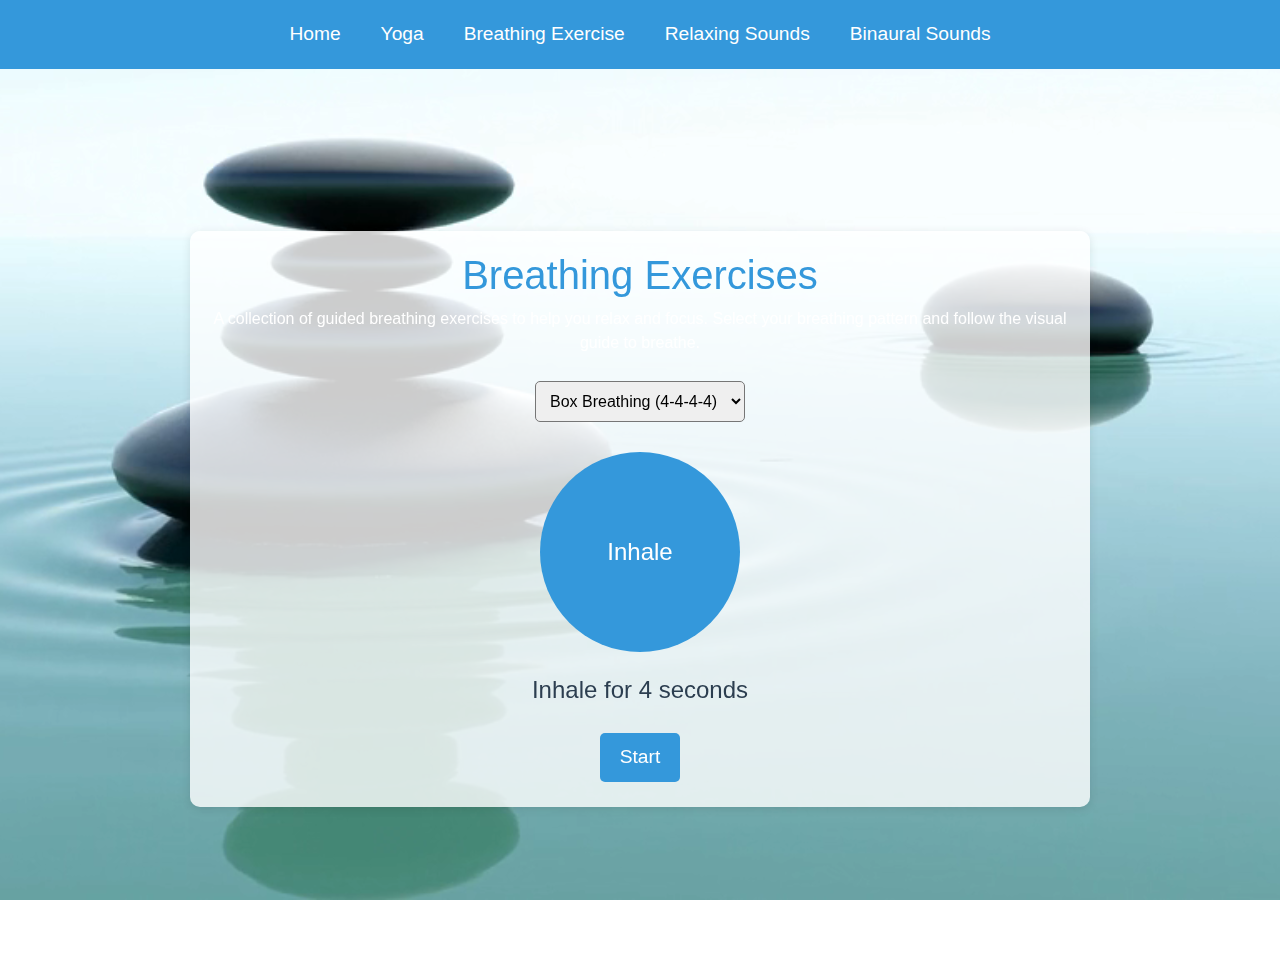
<file: breathing.html>
<!DOCTYPE html>
<html lang="en">

<head>
    <meta charset="UTF-8">
    <meta name="viewport" content="width=device-width, initial-scale=1.0">
    <title>Breathing Exercises</title>
    <link rel="stylesheet" href="https://maxcdn.bootstrapcdn.com/bootstrap/4.5.2/css/bootstrap.min.css">
    <style>
        /* General Styles */
        body, html {
            margin: 0;
            padding: 0;
            font-family: Arial, sans-serif;
            height: 100%;
            overflow: hidden;
        }

        /* Background Video */
        .background-video {
            position: absolute;
            top: 0;
            left: 0;
            width: 100%;
            height: 100%;
            object-fit: cover;
            z-index: -1;
        }

        /* Navbar Styling */
        .navbar {
            display: flex;
            justify-content: center;
            background-color: #3498db;
            padding: 10px 0;
            z-index: 1;
        }

        .navbar a {
            color: white;
            text-decoration: none;
            padding: 10px 20px;
            font-size: 1.2em;
        }

        .navbar a:hover {
            background-color: #2980b9;
            border-radius: 5px;
        }

        /* Main Content */
        .main-content {
            display: flex;
            flex-direction: column;
            justify-content: center;
            align-items: center;
            text-align: center;
            position: relative;
            color: white;
            height: 100vh;
            padding: 20px;
        }

        .container {
            max-width: 900px;
            margin: 50px auto;
            padding: 20px;
            background: rgba(255, 255, 255, 0.8);
            border-radius: 10px;
            box-shadow: 0 2px 10px rgba(0, 0, 0, 0.1);
            text-align: center;
        }

        h1 {
            font-size: 2.5em;
            color: #3498db;
        }

        .circle {
            width: 200px;
            height: 200px;
            border-radius: 50%;
            background-color: #3498db;
            margin: 20px auto;
            display: flex;
            justify-content: center;
            align-items: center;
            color: white;
            font-size: 1.5em;
            transition: transform 2s ease-in-out;
        }

        .controls {
            margin-top: 20px;
        }

        .controls button {
            padding: 10px 20px;
            background-color: #3498db;
            color: white;
            border: none;
            cursor: pointer;
            font-size: 1.2em;
            border-radius: 5px;
            margin: 5px;
        }

        .controls button:hover {
            background-color: #2980b9;
        }

        .timer {
            font-size: 1.5em;
            margin-top: 20px;
            color: #2c3e50;
        }

        select {
            padding: 10px;
            font-size: 1em;
            margin: 10px 0;
            border-radius: 5px;
        }

        /* Responsive Design */
        @media (max-width: 768px) {
            .container {
                width: 80%;
                padding: 20px;
            }

            h1 {
                font-size: 2em;
            }

            .circle {
                width: 180px;
                height: 180px;
            }

            .timer {
                font-size: 1.2em;
            }
        }

        @media (max-width: 576px) {
            .navbar {
                flex-direction: column;
                align-items: center;
            }

            .container {
                width: 90%;
            }

            h1 {
                font-size: 1.8em;
            }

            .circle {
                width: 150px;
                height: 150px;
            }

            .timer {
                font-size: 1em;
            }
        }
    </style>
</head>

<body>
    <!-- Background Video -->
    <video autoplay muted loop class="background-video">
        <source src="assects/videos/your-video-file-path.mp4" type="video/mp4">
        Your browser does not support the video tag.
    </video>

    <!-- Navbar -->
    <div class="navbar">
        <a href="meditation.html">Home</a>
        <a href="yoga.html">Yoga</a>
        <a href="breathing.html">Breathing Exercise</a>
        <a href="relaxing-sounds.html">Relaxing Sounds</a>
        <a href="binaural-sounds.html">Binaural Sounds</a>
    </div>

    <!-- Main Content -->
    <div class="main-content">
        <div class="container">
            <h1>Breathing Exercises</h1>
            <p>A collection of guided breathing exercises to help you relax and focus. Select your breathing pattern and follow the visual guide to breathe.</p>

            <!-- Select Breathing Pattern -->
            <select id="breathing-pattern">
                <option value="box-breathing">Box Breathing (4-4-4-4)</option>
                <option value="4-7-8">4-7-8 Breathing</option>
            </select>

            <!-- Animated Breathing Circle -->
            <div id="breathing-circle" class="circle">Inhale</div>

            <!-- Timer and Instructions -->
            <div id="timer" class="timer">Ready to start...</div>

            <!-- Start and Stop Controls -->
            <div class="controls">
                <button id="start-btn">Start</button>
                <button id="reset-btn" style="display:none;">Reset</button>
            </div>
        </div>
    </div>

    <!-- JavaScript to control animation and timer -->
    <script>
        const breathingCircle = document.getElementById('breathing-circle');
        const timer = document.getElementById('timer');
        const startBtn = document.getElementById('start-btn');
        const resetBtn = document.getElementById('reset-btn');
        const breathingPatternSelect = document.getElementById('breathing-pattern');

        let interval;
        let isRunning = false;
        let currentPattern = 'box-breathing';
        let currentPhase = 0;
        let phaseDuration = 4;

        const patterns = {
            'box-breathing': { inhale: 4, hold: 4, exhale: 4, hold2: 4 },
            '4-7-8': { inhale: 4, hold: 7, exhale: 8, hold2: 0 }
        };

        breathingPatternSelect.addEventListener('change', function () {
            currentPattern = breathingPatternSelect.value;
            updateBreathingPattern();
        });

        function updateBreathingPattern() {
            const pattern = patterns[currentPattern];
            phaseDuration = pattern.inhale;
            clearInterval(interval);
            isRunning = false;
            currentPhase = 0;
            breathingCircle.textContent = 'Inhale';
            timer.textContent = `Inhale for ${phaseDuration} seconds`;
            startBtn.textContent = 'Start';
            resetBtn.style.display = 'none';
        }

        startBtn.addEventListener('click', function () {
            if (!isRunning) {
                isRunning = true;
                startBtn.textContent = 'Pause';
                startBreathing();
                resetBtn.style.display = 'inline-block';
            } else {
                isRunning = false;
                startBtn.textContent = 'Start';
                clearInterval(interval);
            }
        });

        resetBtn.addEventListener('click', function () {
            isRunning = false;
            clearInterval(interval);
            updateBreathingPattern();
        });

        function startBreathing() {
            const pattern = patterns[currentPattern];
            let phaseIndex = 0;

            const phases = [
                { action: 'Inhale', duration: pattern.inhale },
                { action: 'Hold', duration: pattern.hold },
                { action: 'Exhale', duration: pattern.exhale },
                { action: 'Hold', duration: pattern.hold2 }
            ];

            interval = setInterval(() => {
                const phase = phases[phaseIndex];
                breathingCircle.textContent = phase.action;
                breathingCircle.style.transform = phase.action === 'Inhale' || phase.action === 'Exhale' ? 'scale(1.3)' : 'scale(1)';

                timer.textContent = `${phase.action} for ${phase.duration} seconds`;

                phaseIndex = (phaseIndex + 1) % phases.length;

                setTimeout(() => {
                    breathingCircle.style.transform = phase.action === 'Inhale' || phase.action === 'Exhale' ? 'scale(1)' : 'scale(1.3)';
                }, phase.duration * 1000);
            }, 1000);
        }

        updateBreathingPattern();
    </script>
</body>

</html>
</file>
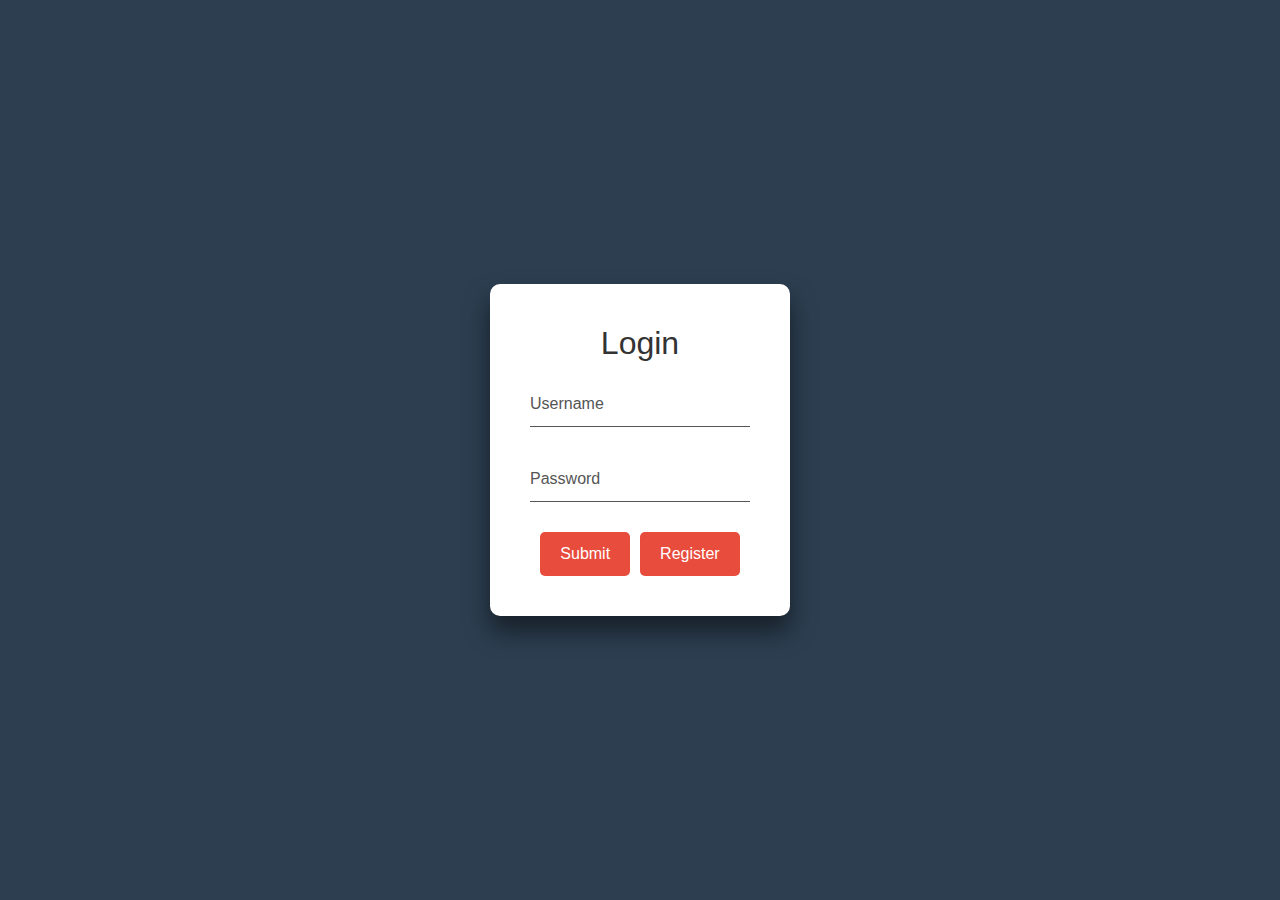
<file: login.html>
<!DOCTYPE html>
<html lang="en">

<head>
    <meta charset="UTF-8">
    <meta name="viewport" content="width=device-width, initial-scale=1.0">
    <title>Login Form</title>
    <link href="https://cdn.jsdelivr.net/npm/bootstrap@5.3.0-alpha1/dist/css/bootstrap.min.css" rel="stylesheet">
    <style>
        * {
            margin: 0;
            padding: 0;
            box-sizing: border-box;
            font-family: Arial, sans-serif;
        }

        body {
            height: 100vh;
            display: flex;
            justify-content: center;
            align-items: center;
            background-color: #2c3e50;
            animation: fadeIn 1s ease-in-out;
        }

        @keyframes fadeIn {
            from {
                opacity: 0;
            }
            to {
                opacity: 1;
            }
        }

        .login-box {
            position: relative;
            width: 300px;
            padding: 40px;
            background: #fff;
            border-radius: 10px;
            box-shadow: 0 15px 25px rgba(0, 0, 0, 0.5);
            transition: transform 0.3s ease;
            animation: bounceIn 1s ease-in-out;
        }

        @keyframes bounceIn {
            0% {
                transform: scale(0.5);
                opacity: 0;
            }
            80% {
                transform: scale(1.1);
                opacity: 1;
            }
            100% {
                transform: scale(1);
            }
        }

        .login-box:hover {
            transform: scale(1.05);
        }

        .login-box h2 {
            margin-bottom: 20px;
            text-align: center;
            color: #333;
            animation: slideIn 1s ease-in-out;
        }

        @keyframes slideIn {
            from {
                transform: translateY(-20px);
                opacity: 0;
            }
            to {
                transform: translateY(0);
                opacity: 1;
            }
        }

        .input-box {
            position: relative;
            margin-bottom: 30px;
        }

        .input-box input {
            width: 100%;
            padding: 10px 0;
            font-size: 16px;
            color: #333;
            border: none;
            border-bottom: 1px solid #555;
            outline: none;
            background: transparent;
            transition: all 0.3s ease;
        }

        .input-box input:focus {
            border-bottom: 2px solid #e74c3c;
            transform: scale(1.02);
        }

        .input-box label {
            position: absolute;
            top: 0;
            left: 0;
            padding: 10px 0;
            font-size: 16px;
            color: #555;
            pointer-events: none;
            transition: all 0.5s;
        }

        .input-box input:focus~label,
        .input-box input:valid~label {
            top: -20px;
            left: 0;
            color: #e74c3c;
            font-size: 12px;
        }

        .button-box {
            text-align: center;
            display: flex;
            gap: 10px;
            justify-content: center;
        }

        .button-box button {
            padding: 10px 20px;
            background-color: #e74c3c;
            color: white;
            border: none;
            border-radius: 5px;
            cursor: pointer;
            transition: all 0.3s;
            animation: pulse 2s infinite;
        }

        .button-box button:hover {
            background-color: #c0392b;
            transform: scale(1.1);
        }

        @keyframes pulse {
            0%, 100% {
                transform: scale(1);
            }
            50% {
                transform: scale(1.05);
            }
        }
    </style>
</head>
<body>
    <div class="login-box">
        <h2>Login</h2>
        <form id="loginForm" onsubmit="handleLogin(event)">
            <div class="input-box">
                <input type="text" id="username" required>
                <label>Username</label>
            </div>
            <div class="input-box">
                <input type="password" id="password" required>
                <label>Password</label>
            </div>
            <div class="button-box">
                <button type="submit">Submit</button>
                <button type="button" onclick="redirectToRegister()">Register</button>
            </div>
        </form>
    </div>
   <script>
    function handleLogin(event) {
        event.preventDefault();
        const username = document.getElementById('username').value;
        const password = document.getElementById('password').value;
        const storedUser = localStorage.getItem(username);
        if (storedUser && JSON.parse(storedUser).password === password) {
            window.location.href = "./meditation.html"; // Redirect directly without alert
        } else {
            alert("Invalid username or password");
        }
    }
    function redirectToRegister() {
        window.location.href = "./register.html";
    }
</script>
</body>
</html>
</file>
